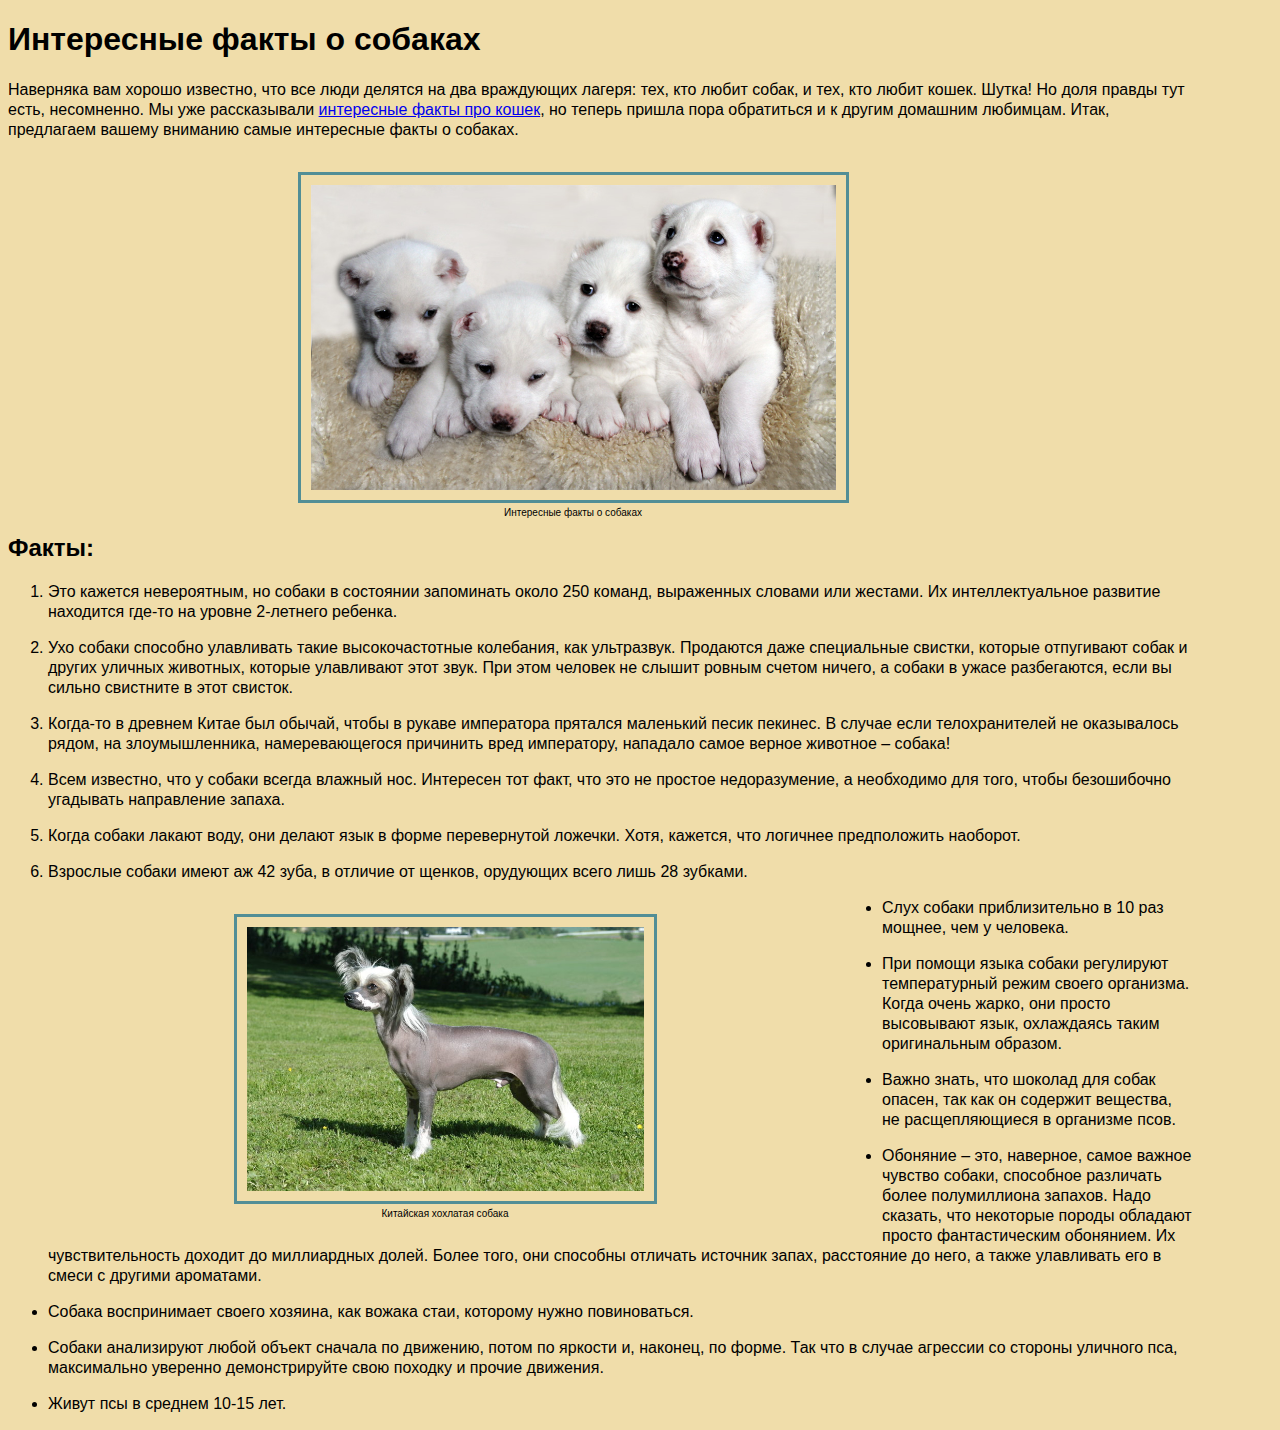
<file: DZ/sem_2/index.html>
<!DOCTYPE html>
<html lang="en">
<head>
    <meta charset="UTF-8">
    <meta http-equiv="X-UA-Compatible" content="IE=edge">
    <meta name="viewport" content="width=device-width, initial-scale=1.0">
    <title>Интересные факты о собаках</title>
    <link rel="stylesheet" href="./style.css">
</head>
<body>
    <div class="dog">
    <h1>Интересные факты о собаках</h1>

    <p>Наверняка вам хорошо известно, что все люди делятся на два враждующих лагеря: тех, 
        кто любит собак, и тех, кто любит кошек. Шутка! Но доля правды тут есть, несомненно. 
        Мы уже рассказывали <a href="https://interesnyefakty.org/interesnyie-faktyi-o-koshkah/" class="cat">интересные факты про кошек</a>, 
        но теперь пришла пора обратиться и к другим домашним любимцам. Итак, предлагаем вашему вниманию 
        самые интересные факты о собаках.</p>

        <figure>
            <img src="./image_1.jpg" alt="Интересные факты о собаках" class="dog_2">          
            <figcaption>Интересные факты о собаках</figcaption>  
        </figure>

    <div class="dog_4">
        <h2>Факты:</h2>
        <ol>
            <li><p>Это кажется невероятным, но собаки в состоянии запоминать около 250 команд, выраженных словами или жестами. 
                Их интеллектуальное развитие находится где-то на уровне 2-летнего ребенка.</p></li>
            <li><p>Ухо собаки способно улавливать такие высокочастотные колебания, как ультразвук. Продаются даже специальные свистки, которые отпугивают 
                собак и других уличных животных, которые улавливают этот звук. При этом человек не слышит ровным счетом ничего, 
                а собаки в ужасе разбегаются, если вы сильно свистните в этот свисток.</p></li>
            <li><p>Когда-то в древнем Китае был обычай, чтобы в рукаве императора прятался маленький песик пекинес. В случае 
                если телохранителей не оказывалось рядом, на злоумышленника, намеревающегося причинить вред императору, 
                нападало самое верное животное – собака!</p></li>
            <li><p>Всем известно, что у собаки всегда влажный нос. Интересен тот факт, что это не простое недоразумение, а необходимо для того, 
                чтобы безошибочно угадывать направление запаха.</p></li>
            <li><p>Когда собаки лакают воду, они делают язык в форме перевернутой ложечки. Хотя, кажется, что логичнее предположить наоборот.</p></li>
            <li><p>Взрослые собаки имеют аж 42 зуба, в отличие от щенков, орудующих всего лишь 28 зубками.</p></li>
        </ol>

        <figure>
            <img src="./image_2.jpg" alt="Китайская хохлатая собака" class="dog_2">    
            <figcaption>Китайская хохлатая собака</figcaption>  
                  
        </figure>        

        <ul>            
            <li><p>Слух собаки приблизительно в 10 раз мощнее, чем у человека.</p></li>
            <li><p>При помощи языка собаки регулируют температурный режим своего организма. 
                Когда очень жарко, они просто высовывают язык, охлаждаясь таким оригинальным образом.</p></li>
            <li><p>Важно знать, что шоколад для собак опасен, так как он содержит вещества, не расщепляющиеся в организме псов.</p></li>
            <li><p>Обоняние – это, наверное, самое важное чувство собаки, способное различать более полумиллиона запахов. 
                Надо сказать, что некоторые породы обладают просто фантастическим обонянием. 
                Их чувствительность доходит до миллиардных долей. Более того, они способны отличать источник запах, 
                расстояние до него, а также улавливать его в смеси с другими ароматами. </p></li>
            <li><p>Собака воспринимает своего хозяина, как вожака стаи, которому нужно повиноваться.</p></li>
            <li><p>Собаки анализируют любой объект сначала по движению, потом по яркости и, наконец, по форме. 
                Так что в случае агрессии со стороны уличного пса, максимально уверенно демонстрируйте свою походку и прочие движения.</p></li>
            <li><p>Живут псы в среднем 10-15 лет.</p></li>
        </ul>
    </div>
  </div>
</body>
</html>
</file>
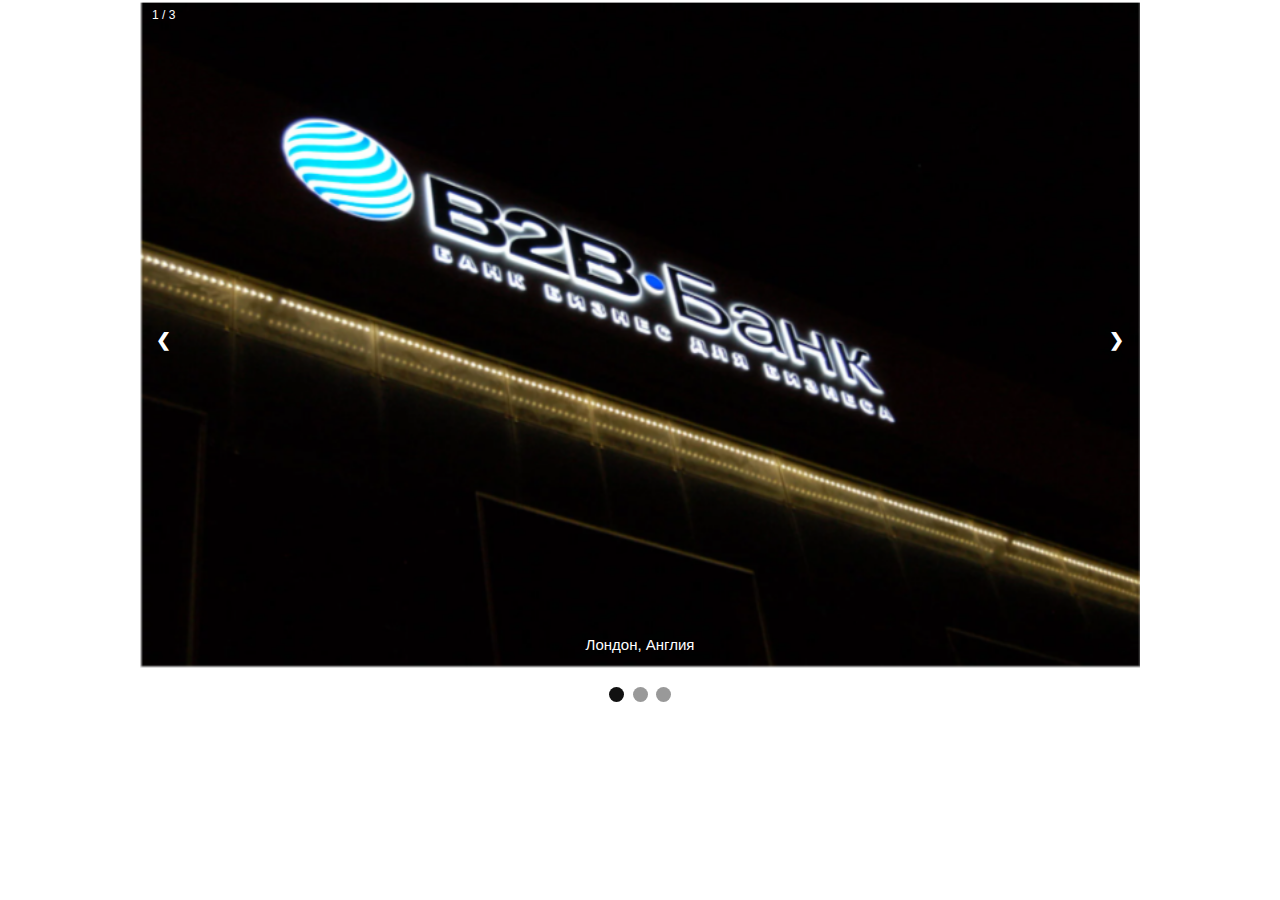
<file: example/slaid_1/index.html>
<!DOCTYPE html>
<html lang="en">
<head>
    <meta charset="UTF-8">
    <meta http-equiv="X-UA-Compatible" content="IE=edge">
    <meta name="viewport" content="width=device-width, initial-scale=1.0">
    <title>Document</title>
    <link rel="stylesheet" href="style.css">
    
    <script src="script.js" defer></script>
</head>
<body>
    <div class="slideshow-container">
        <div class="mySlides fade">
          <div class="numbertext">1 / 3</div>
            <img src="./6_1.png" style="width:100%">
            <div class="text">Лондон, Англия</div>
        </div>
        <div class="mySlides fade">
          <div class="numbertext">2 / 3</div>
            <img src="./6_2.png" style="width:100%">
            <div class="text">Заход солнца в Румынии</div>
        </div>
        <div class="mySlides fade">
        <div class="numbertext">3 / 3</div>
             <img src="./6_3.png" style="width:100%">
             <div class="text">Нью-Йорк, США</div>
        </div>
        <a class="prev" onclick="plusSlides(-1)">&#10094;</a>
        <a class="next" onclick="plusSlides(1)">&#10095;</a>
      </div>
      <br>
      <div style="text-align:center">
        <span class="dot" onclick="currentSlide(1)"></span> 
        <span class="dot" onclick="currentSlide(2)"></span> 
        <span class="dot" onclick="currentSlide(3)"></span> 
      </div>
    
</body>
</html>
</file>
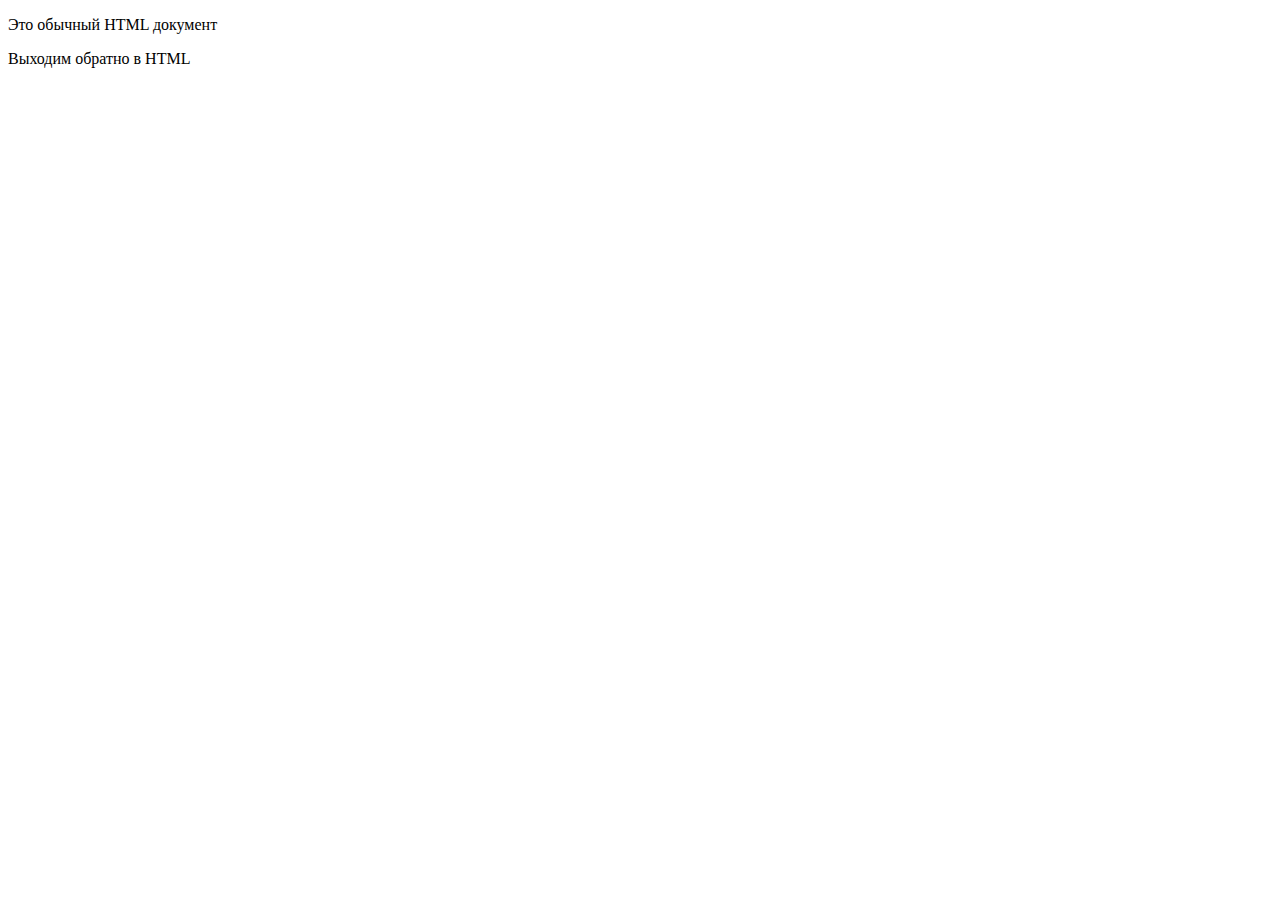
<file: lecture/lecture_3/index.html>
<!DOCTYPE html>
<html lang="en">
<head>
    <meta charset="UTF-8">
    <meta http-equiv="X-UA-Compatible" content="IE=edge">
    <meta name="viewport" content="width=device-width, initial-scale=1.0">
    <title>Document</title>
</head>
<body>
    <p>Это обычный HTML документ</p>
    <script language="JavaScript">
       //let p=prompt("Введите имя");
       function sum(a,b) {
        return a+b;
       }
        let a = parseInt(prompt('Введите число a'));
        let b = parseInt(prompt('Введите число b'));
        alert(sum(a,b));
       // alert (p);
    </script>
    <p>Выходим обратно в HTML</p>
</body>
</html>
</file>
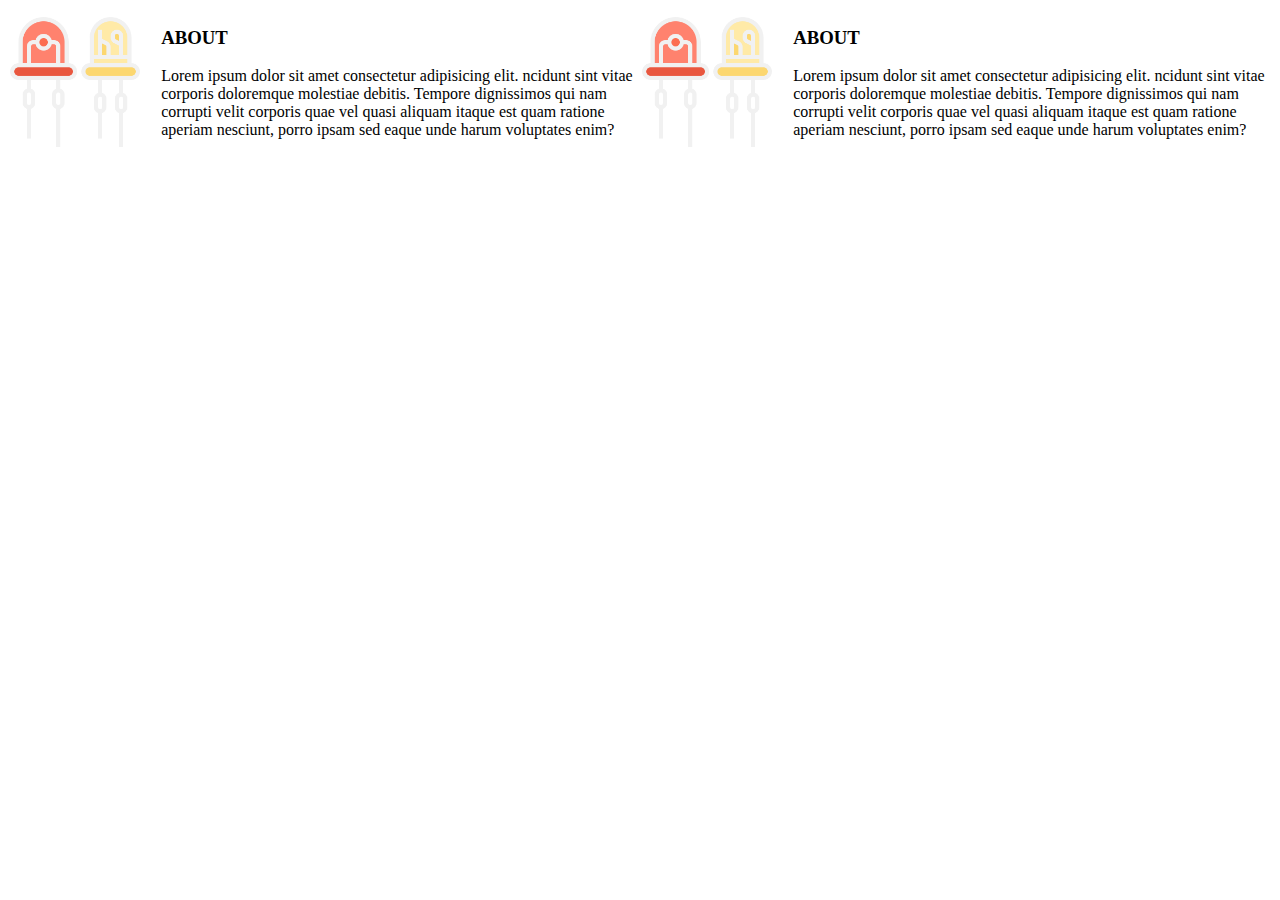
<file: example/1/1.html>
<!DOCTYPE html>
<html lang="en">
<head>
    <meta charset="UTF-8">
    <meta http-equiv="X-UA-Compatible" content="IE=edge">
    <meta name="viewport" content="width=device-width, initial-scale=1.0">
    <title>Document</title>
    <link rel="stylesheet" href="./style_1.css">
</head>
<body>
    <section class="works">
        <div class="works-wrapper">
          <div class="works-items">
            <div class="works-img">
              <img src="./led.png" alt="">
            </div>
            <div class="works-about">
              <h3>ABOUT</h3>
              <p>Lorem ipsum dolor sit amet consectetur adipisicing elit. ncidunt sint vitae corporis doloremque molestiae debitis. Tempore dignissimos qui nam corrupti velit corporis quae vel quasi aliquam itaque est quam ratione aperiam nesciunt, porro ipsam
                sed eaque unde harum voluptates enim?</p>
            </div>
          </div>
        </div>

        <div class="works-wrapper">
            <div class="works-items">
              <div class="works-img">
                <img src="./led.png" alt="">
              </div>
              <div class="works-about">
                <h3>ABOUT</h3>
                <p>Lorem ipsum dolor sit amet consectetur adipisicing elit. ncidunt sint vitae corporis doloremque molestiae debitis. Tempore dignissimos qui nam corrupti velit corporis quae vel quasi aliquam itaque est quam ratione aperiam nesciunt, porro ipsam
                  sed eaque unde harum voluptates enim?</p>
              </div>
            </div>
          </div>
      </section>
</body>
</html>
</file>
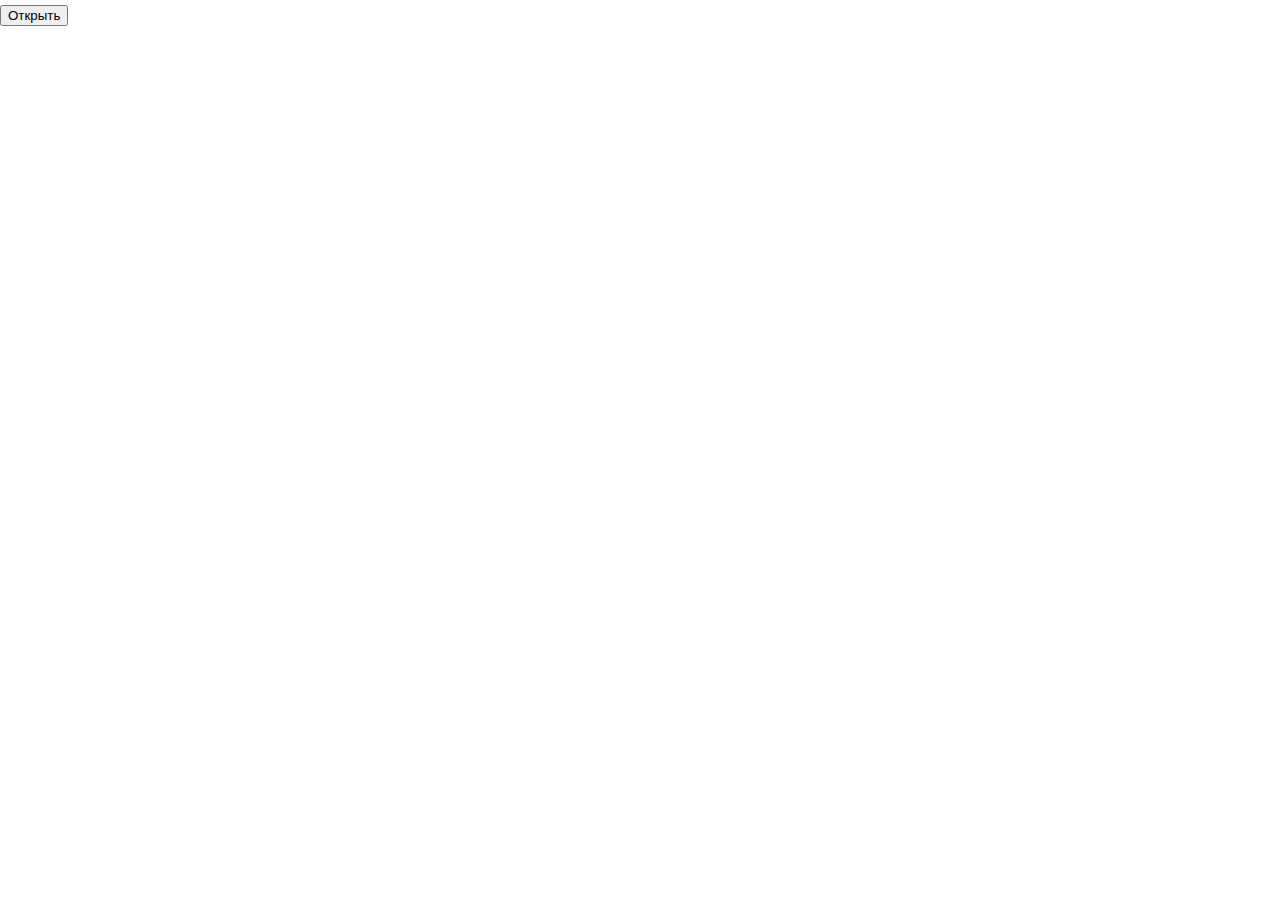
<file: example/windows/example.html>
<!DOCTYPE html>
<html lang="ru">

<head>
    <meta charset="utf-8">
    <meta name="viewport" content="width=device-width, initial-scale=1, shrink-to-fit=no">
    <title>JavaScript - Пример реализации динамического модального окна для сайта на чистом JavaScript</title>
    <style>
        *,
        *::before,
        *::after {
            box-sizing: border-box;
        }

        body {
            margin: 0;
            font-family: -apple-system, BlinkMacSystemFont, "Segoe UI", Roboto, "Helvetica Neue", Arial, "Noto Sans", sans-serif, "Apple Color Emoji", "Segoe UI Emoji", "Segoe UI Symbol", "Noto Color Emoji";
            font-size: 19px;
            font-weight: 400;
            line-height: 1.5;
            color: #212529;
            text-align: left;
            background-color: #fff;
        }
    </style>
    <link rel="stylesheet" href="modal.css">
</head>

<body>

    <button id="show-modal" class="btn">Открыть</button>

    <script src="modal.js"></script>
    <script>
        (function () {
            // создаём модальное окно
            var modal = $modal();
            // при клике по кнопке #show-modal
            document.querySelector('#show-modal').addEventListener('click', function () {
                // отобразим модальное окно
                modal.show();
            });
        })();
    </script>

</body>

</html>
</file>
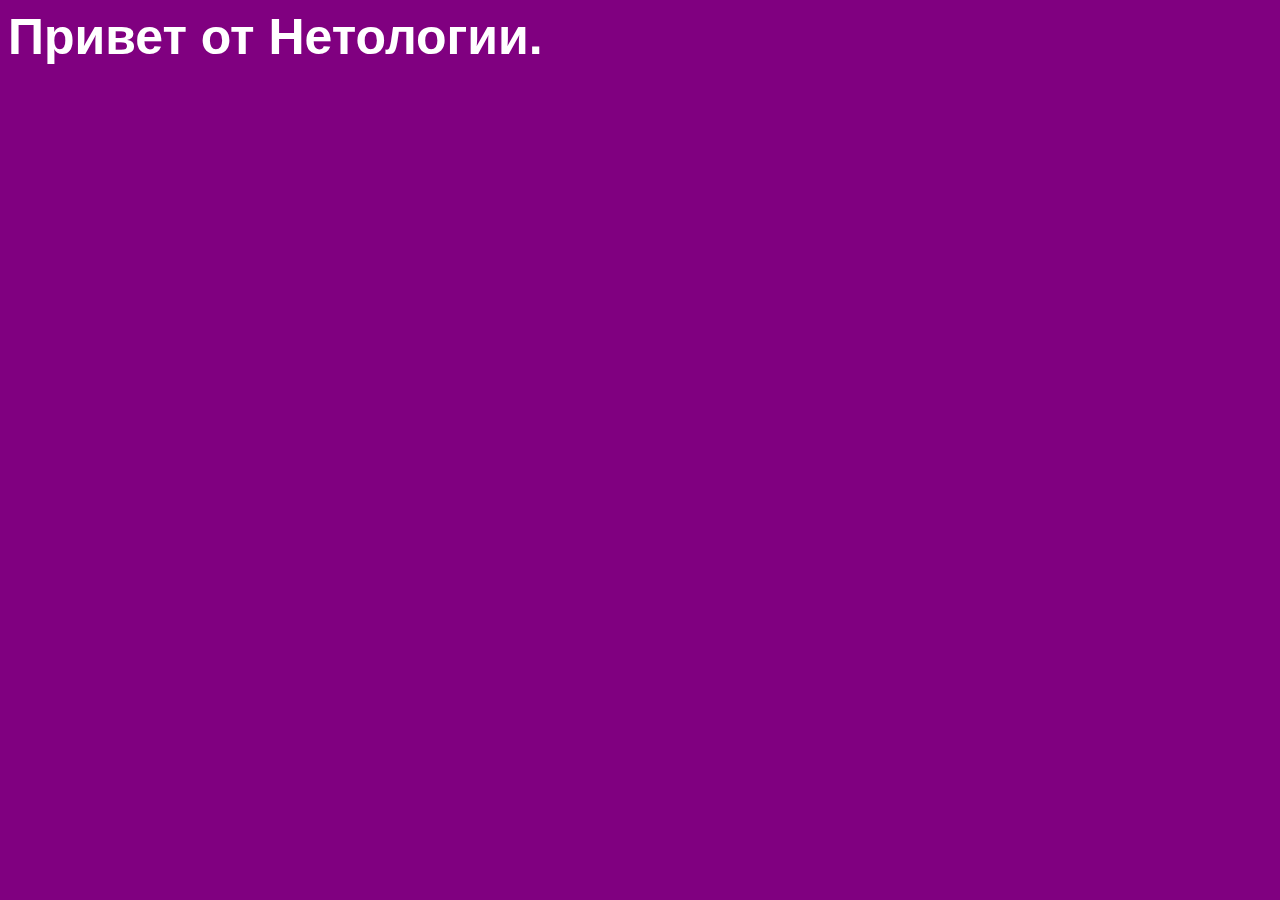
<file: lecture/lesson_1/hello.html>
<!DOCTYPE html>
<html lang="ru">
    <head>
        <title>Привет от Нетологии</title>
        <meta charset="utf-8">
        <link href="style.css" rel="stylesheet">
    </head>
    <body>
        <a href="https://netology.re/"> Привет от Нетологии.</a>
    </body>

</html>
</file>
<file: DZ/sem_2/style.css>
html {
    background-color: #f0ddaa;
    font-family: "Trebuchet MS", Verdana, sans-serif;
    width: 1200px;   
}

p {
    line-height: 20px;
}

.cat:hover {
    color: blueviolet;
    text-decoration: none;
}
.dog_2 {
    width: 50%;    
    border: 3px solid #528e96;
    padding: 10px;        
}

figure {
    display: block; 
    float:left;   
	text-align: center;    
}

figcaption {
    font-size: 10px;
}
</file>
<file: example/slaid_1/style.css>
* {box-sizing: border-box}

      body {
      font-family: Verdana, sans-serif;
      margin:0}
      
      .mySlides {display: none}

      img {vertical-align: middle;}
      .slideshow-container {
      max-width: 1000px;
      position: relative;
      margin: auto;
      }
      /* Кнопки next & previous*/
      .prev, .next {
      cursor: pointer;
      position: absolute;
      top: 50%;
      width: auto;
      padding: 16px;
      margin-top: -22px;
      color: white;
      font-weight: bold;
      font-size: 18px;
      transition: 0.6s ease;
      border-radius: 0 3px 3px 0;
      user-select: none;
      }
      /* Измените положение "next button" */
      .next {
      right: 0;
      border-radius: 3px 0 0 3px;
      }
      /* Добавьте черный фоновый цвет с небольшой прозрачностью*/
      .prev:hover, .next:hover {
      background-color: rgba(0,0,0,0.8);
      }
      /* Подпись под изображением */
      .text {
      color: #ffffff;
      font-size: 15px;
      padding: 8px 12px;
      position: absolute;
      bottom: 8px;
      width: 100%;
      text-align: center;
      }
      /* Number text (1/3 etc) */
      .numbertext {
      color: #ffffff;
      font-size: 12px;
      padding: 8px 12px;
      position: absolute;
      top: 0;
      }
      /* Точки/маркеры/указатели */
      .dot {
      cursor: pointer;
      height: 15px;
      width: 15px;
      margin: 0 2px;
      background-color: #999999;
      border-radius: 50%;
      display: inline-block;
      transition: background-color 0.6s ease;
      }
      .active, .dot:hover {
      background-color: #111111;
      }
      /* Выцветание анимации */
      .fade {
      -webkit-animation-name: fade;
      -webkit-animation-duration: 1.5s;
      animation-name: fade;
      animation-duration: 1.5s;
      }
      @-webkit-keyframes fade {
      from {opacity: .4} 
      to {opacity: 1}
      }
      @keyframes fade {
      from {opacity: .4} 
      to {opacity: 1}
      }
      /* Для маленьких экранов увеличьте размер текста */
      @media only screen and (max-width: 300px) {
      .prev, .next,.text {font-size: 11px}
      }
</file>
<file: example/1/style_1.css>
/** {
  border: 1px solid red;
  margin: 1px;
}*/

.works {
    width: 100%;
    display: flex;
  }
  
  /*.works .works-wrapper .works-items {
    width: 50%;
  }*/
  .works-items {
    display: flex;
    
  }
  /*.works .works-wrapper .works-items .works-img {
    height: 300px;
  }*/
  
  .works .works-wrapper .works-items .works-img img {
    width: 100%;
  }
  
  .works .works-wrapper .works-about {
    color: black;
  }
  .works-about {
    margin-left: 3%;
  }
  .works-img {
    display:flex;
    justify-content: center; /*центрируем элемент по горизонтали */
    align-items: center;
  }
</file>
<file: example/windows/modal.css>
.modal__backdrop {
    position: fixed;
    top: 0;
    right: 0;
    bottom: 0;
    left: 0;
    background: rgba(0, 0, 0, 0.5);
    opacity: 0;
    z-index: -1;
    pointer-events: none;
    transition: opacity0 .2s ease-in;
  }
  
  .modal__content {
    position: relative;
    width: auto;
    margin: 10px;
    transition: opacity 0.3s ease-in;
    display: flex;
    flex-direction: column;
    background-color: #fff;
    background-clip: padding-box;
    border: 1px solid rgba(0, 0, 0, 0.2);
    border-radius: 0.3rem;
    box-shadow: 0 0 7px 0 rgba(0, 0, 0, 0.3);
  }
  
  @media (min-width: 576px) {
    .modal__content {
      max-width: 500px;
      margin: 50px auto;
    }
  }
  
  .modal__show .modal__backdrop,
  .modal__show .modal__content {
    opacity: 1;
    z-index: 1050;
    pointer-events: auto;
    overflow-y: auto;
  }
  
  .modal__header {
    display: flex;
    align-items: center;
    justify-content: space-between;
    padding: 15px;
    border-bottom: 1px solid #eceeef;
  }
  
  .modal__title {
    margin-top: 0;
    margin-bottom: 0;
    line-height: 1.5;
    font-size: 1.25rem;
    font-weight: 500;
  }
  
  .modal__btn-close {
    float: right;
    font-family: sans-serif;
    font-size: 24px;
    font-weight: 700;
    line-height: 1;
    color: #000;
    text-shadow: 0 1px 0 #fff;
    opacity: 0.5;
    text-decoration: none;
  }
  
  .modal__btn-close:focus,
  .modal__btn-close:hover {
    color: #000;
    text-decoration: none;
    cursor: pointer;
    opacity: 0.75;
  }
  
  .modal__body {
    position: relative;
    flex: 1 1 auto;
    padding: 15px;
    overflow: auto;
  }
  
  .modal__footer {
    display: flex;
    align-items: center;
    justify-content: flex-end;
    padding: 1rem;
    border-top: 1px solid #e9ecef;
    border-bottom-right-radius: 0.3rem;
    border-bottom-left-radius: 0.3rem;
  }
</file>
<file: lecture/lesson_1/style.css>
body {
    background-color: purple;
    font-family: Arial, Helvetica, sans-serif;
    font-weight: bold;
    font-size: 50px;
    
}

a {
    color: white;
    text-decoration: none;
}
</file>
